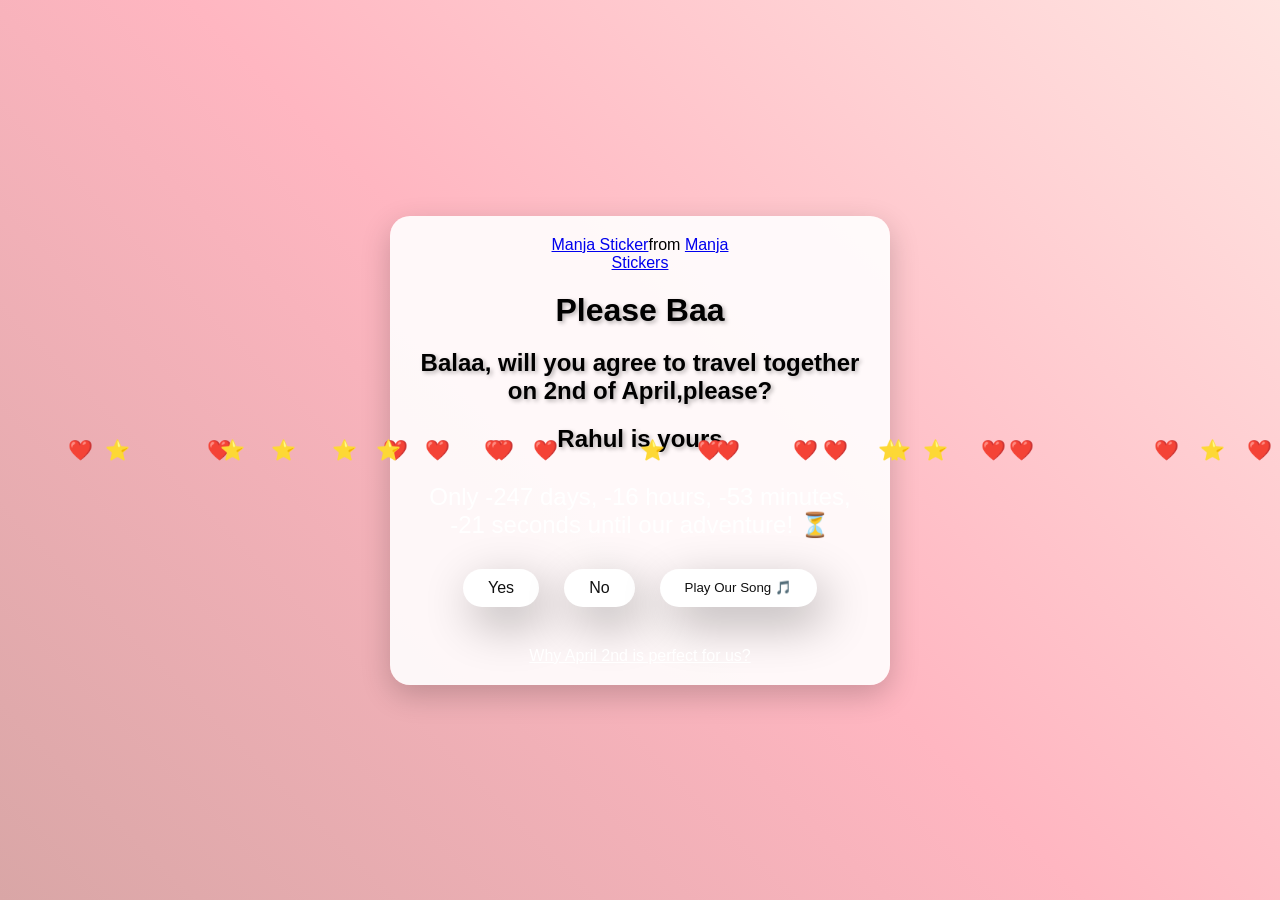
<file: index.html>
<!doctype html>
<html lang="en">
  <head>
    <meta charset="UTF-8" />
    <meta name="viewport" content="width=device-width, initial-scale=1.0" />
    <title>Proposed Her</title>

    <link rel="stylesheet" href="./style.css" />
  </head>

  <body>
    <div class="container">
      <div
        class="tenor-gif-embed"
        data-postid="22885016"
        data-share-method="host"
        data-aspect-ratio="1.04918"
        data-width="100%"
      >
        <a href="https://tenor.com/view/manja-gif-22885016">Manja Sticker</a
        >from
        <a href="https://tenor.com/search/manja-stickers">Manja Stickers</a>
      </div>

      <script
        type="text/javascript"
        async
        src="https://tenor.com/embed.js"
      ></script>
      <h1 id="type-h1" data-text="Please Baala, Sobt jau na 🤗"></h1>
      <h2>Balaa, will you agree to travel together on 2nd of April,please?</h2>
      <h2>Rahul is yours</h2>
      <div
        id="countdown"
        style="font-size: 24px; color: #fff; margin: 10px 0"
      ></div>

      <div class="btn">
        <a href="yes.html">Yes</a>
        <a href="no1.html">No</a>
        <button onclick="playSongAndShowModal()">Play Our Song 🎵</button>
      </div>
      <div style="margin-top: 20px">
        <a href="reasons.html" style="color: #fff; text-decoration: underline"
          >Why April 2nd is perfect for us?</a
        >
      </div>
    </div>
    <audio
      id="bg-music"
      src="https://www.soundjay.com/misc/sounds/romantic-piano-01.mp3"
      preload="auto"
    ></audio>
    <script>
      // Countdown to April 2, 2026
      const targetDate = new Date("2026-04-02T00:00:00");
      function updateCountdown() {
        const now = new Date();
        const diff = targetDate - now;
        const days = Math.floor(diff / (1000 * 60 * 60 * 24));
        const hours = Math.floor(
          (diff % (1000 * 60 * 60 * 24)) / (1000 * 60 * 60),
        );
        const minutes = Math.floor((diff % (1000 * 60 * 60)) / (1000 * 60));
        const seconds = Math.floor((diff % (1000 * 60)) / 1000);
        document.getElementById("countdown").innerText =
          `Only ${days} days, ${hours} hours, ${minutes} minutes, ${seconds} seconds until our adventure! ⏳`;
      }
      setInterval(updateCountdown, 1000);
      updateCountdown();
      // Function to play song and show modal
      function playSongAndShowModal() {
        document.getElementById("bg-music").play();
        showModal("Surprise! I love you more than anything in the world 💕");
      }
    </script>
    <script src="./script.js"></script>
  </body>
</html>
</file>
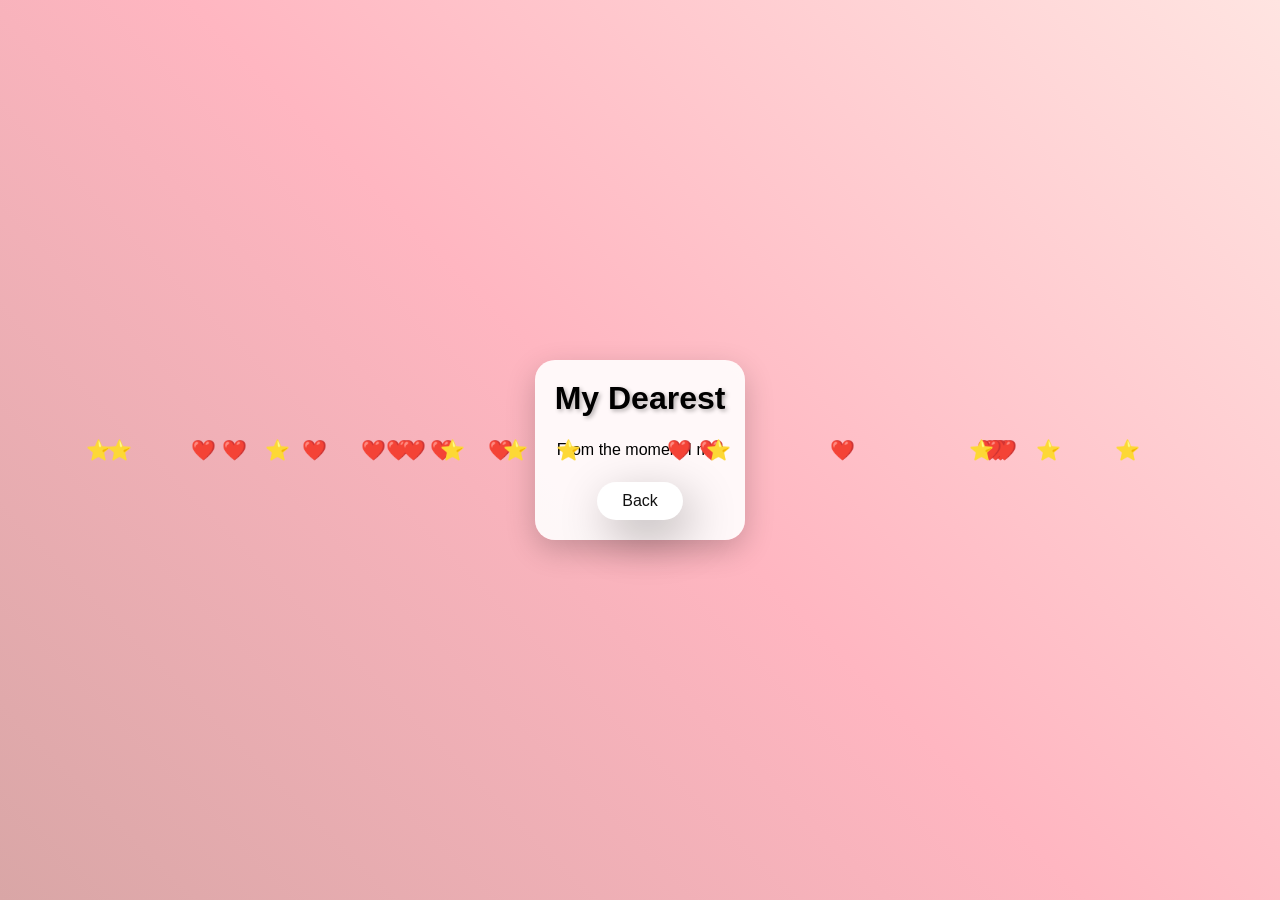
<file: loveletter.html>
<!doctype html>
<html lang="en">
  <head>
    <meta charset="UTF-8" />
    <meta name="viewport" content="width=device-width, initial-scale=1.0" />
    <title>My Love Letter</title>

    <link rel="stylesheet" href="./style.css" />
  </head>

  <body>
    <div class="container">
      <h1 id="type-h1" data-text="My Dearest Baala"></h1>
      <p
        id="letter"
        style="text-align: left; max-width: 400px; line-height: 1.6"
      ></p>
      <div class="btn">
        <a href="yes.html">Back</a>
      </div>
    </div>
    <script>
      const letterText = `From the moment I met you, my world changed. Your smile lights up my days, and your laughter is my favorite song. I promise to always cherish you, support you, and love you with all my heart. Traveling together on April 2nd is just the beginning of our beautiful journey. I love you endlessly! 💕`;
      const letterEl = document.getElementById("letter");
      let i = 0;
      function typeLetter() {
        if (i < letterText.length) {
          letterEl.innerHTML += letterText.charAt(i);
          i++;
          setTimeout(typeLetter, 50);
        }
      }
      typeLetter();
    </script>
    <script src="./script.js"></script>
  </body>
</html>
</file>
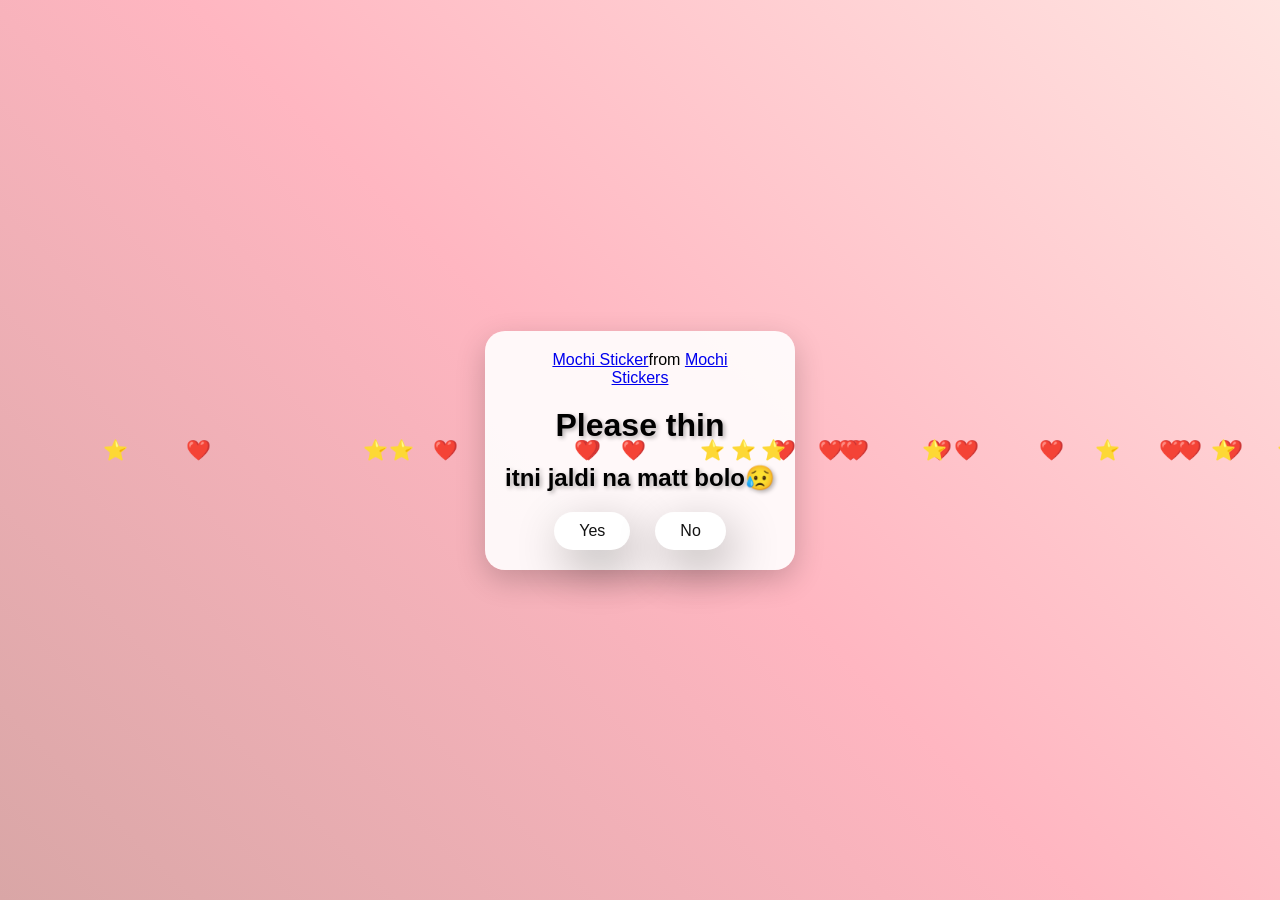
<file: no1.html>
<!doctype html>
<html lang="en">
  <head>
    <meta charset="UTF-8" />
    <meta name="viewport" content="width=device-width, initial-scale=1.0" />
    <title>Ask Her Out</title>

    <link rel="stylesheet" href="./style.css" />
  </head>

  <body>
    <div class="container">
      <div
        class="tenor-gif-embed"
        data-postid="22050818"
        data-share-method="host"
        data-aspect-ratio="1"
        data-width="100%"
      >
        <a href="https://tenor.com/view/mochi-gif-22050818">Mochi Sticker</a
        >from
        <a href="https://tenor.com/search/mochi-stickers">Mochi Stickers</a>
      </div>
      <script
        type="text/javascript"
        async
        src="https://tenor.com/embed.js"
      ></script>
      <h1 id="type-h1" data-text="Please think again! 🙄"></h1>
      <h2>itni jaldi na matt bolo😥</h2>

      <div class="btn">
        <a href="yes.html">Yes</a>
        <a href="no2.html">No</a>
      </div>
    </div>
    <script src="./script.js"></script>
  </body>
</html>
</file>
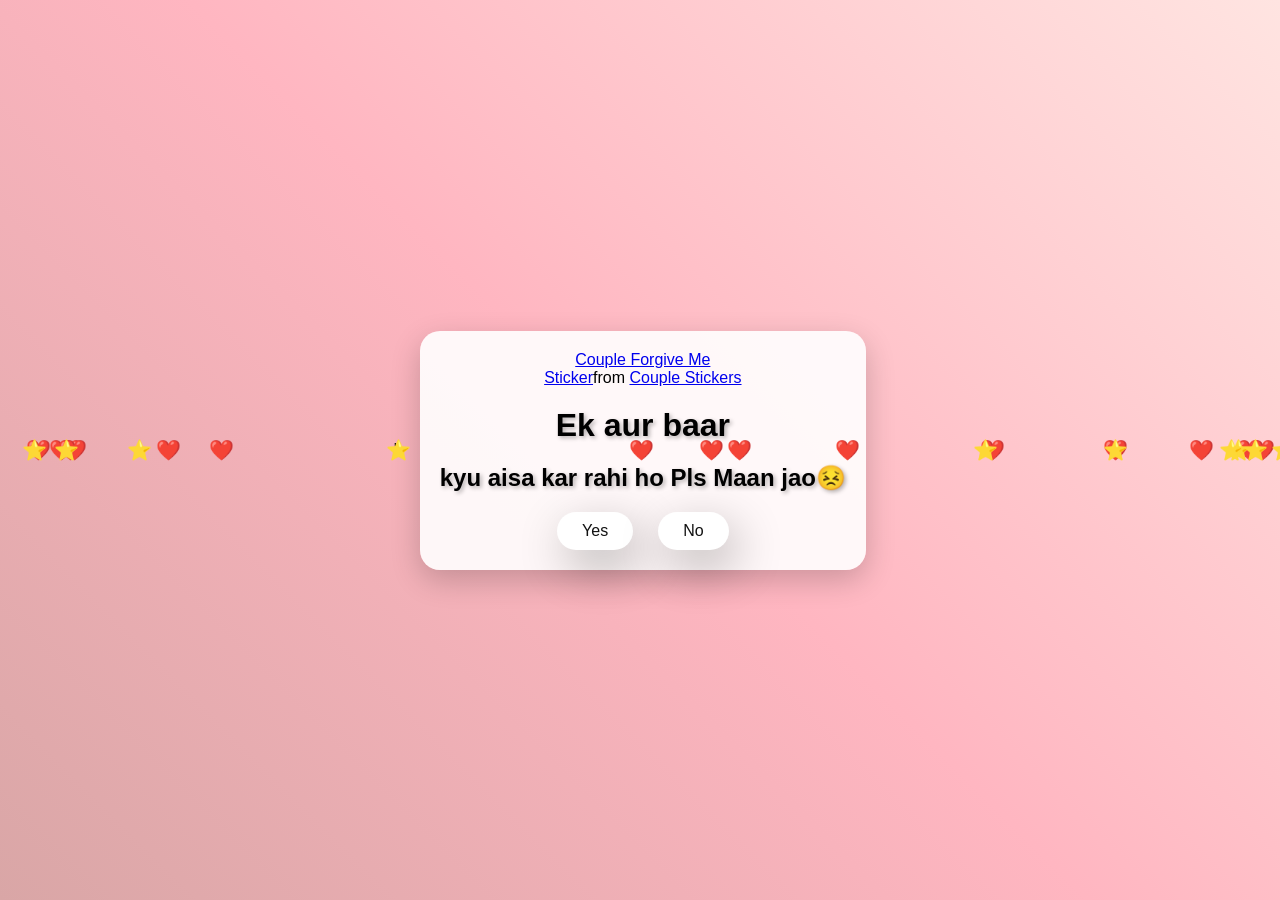
<file: no2.html>
"<!doctype html>
<html lang="en">
  <head>
    <meta charset="UTF-8" />
    <meta name="viewport" content="width=device-width, initial-scale=1.0" />
    <title>Ask Her Out</title>

    <link rel="stylesheet" href="./style.css" />
  </head>

  <body>
    <div class="container">
      <div
        class="tenor-gif-embed"
        data-postid="15195810"
        data-share-method="host"
        data-aspect-ratio="1"
        data-width="100%"
      >
        <a
          href="https://tenor.com/view/couple-forgive-me-asking-for-forgiveness-begging-crying-gif-15195810"
          >Couple Forgive Me Sticker</a
        >from
        <a href="https://tenor.com/search/couple-stickers">Couple Stickers</a>
      </div>
      <script
        type="text/javascript"
        async
        src="https://tenor.com/embed.js"
      ></script>

      <h1 id="type-h1" data-text="Ek aur baar Soch lo! 😣"></h1>
      <h2>kyu aisa kar rahi ho Pls Maan jao😣</h2>

      <div class="btn">
        <a href="yes.html">Yes</a>
        <a href="no3.html">No</a>
      </div>
    </div>
    <script src="./script.js"></script>
  </body>
</html>
</file>
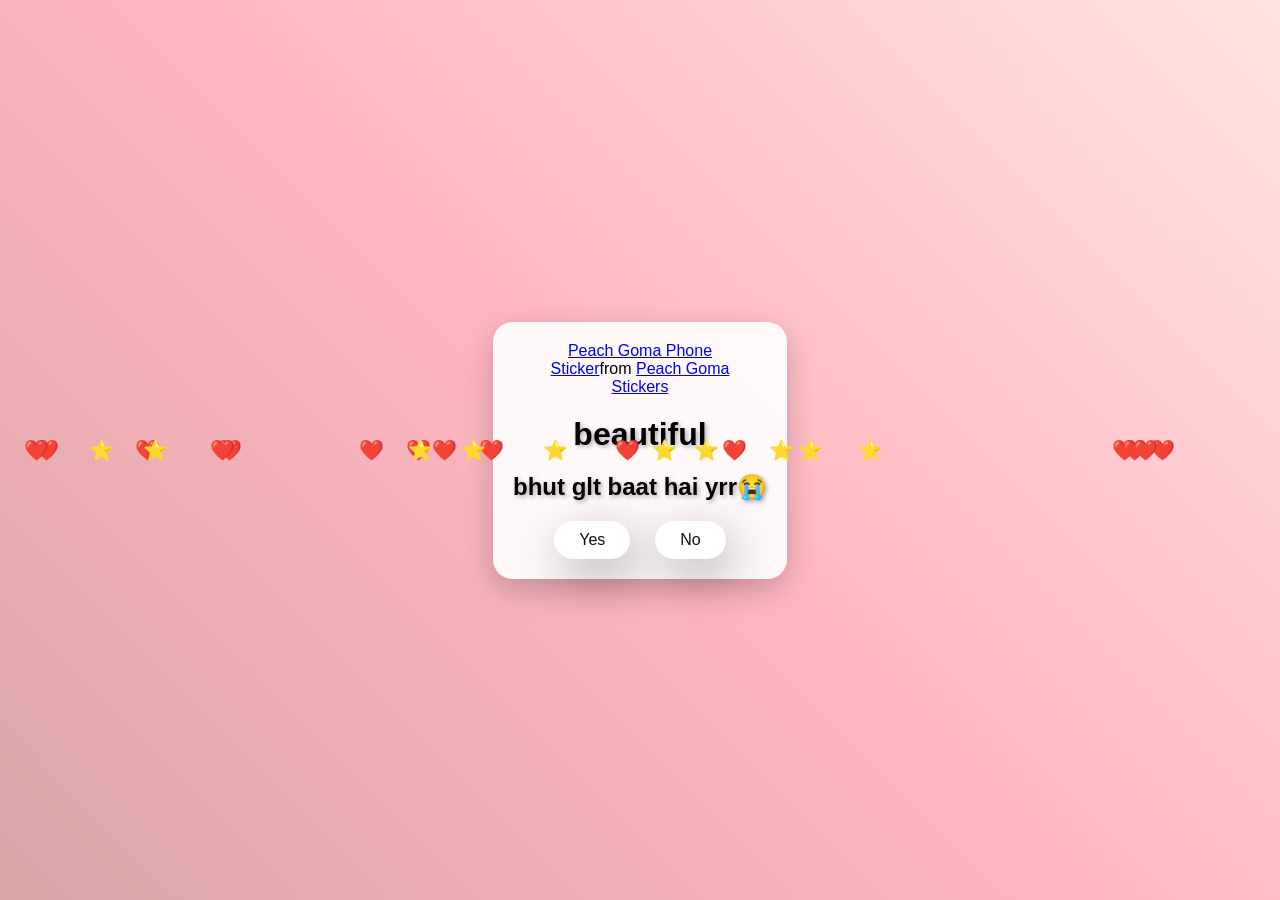
<file: no3.html>
<!doctype html>
<html lang="en">
  <head>
    <meta charset="UTF-8" />
    <meta name="viewport" content="width=device-width, initial-scale=1.0" />
    <title>Ask Her Out</title>

    <link rel="stylesheet" href="./style.css" />
  </head>

  <body>
    <div class="container">
      <div
        class="tenor-gif-embed"
        data-postid="15974530976611222074"
        data-share-method="host"
        data-aspect-ratio="1.26923"
        data-width="100%"
      >
        <a
          href="https://tenor.com/view/peach-goma-phone-gif-15974530976611222074"
          >Peach Goma Phone Sticker</a
        >from
        <a href="https://tenor.com/search/peach+goma-stickers"
          >Peach Goma Stickers</a
        >
      </div>
      <script
        type="text/javascript"
        async
        src="https://tenor.com/embed.js"
      ></script>

      <h1
        id="type-h1"
        data-text="beautiful pls Man jao na! Kitna code likh waogi😭"
      ></h1>
      <h2>bhut glt baat hai yrr😭</h2>

      <div class="btn">
        <a href="yes.html">Yes</a>
        <a href="no4.html" id="move-random">No</a>
      </div>
    </div>

    <script src="./script.js"></script>
  </body>
</html>
</file>
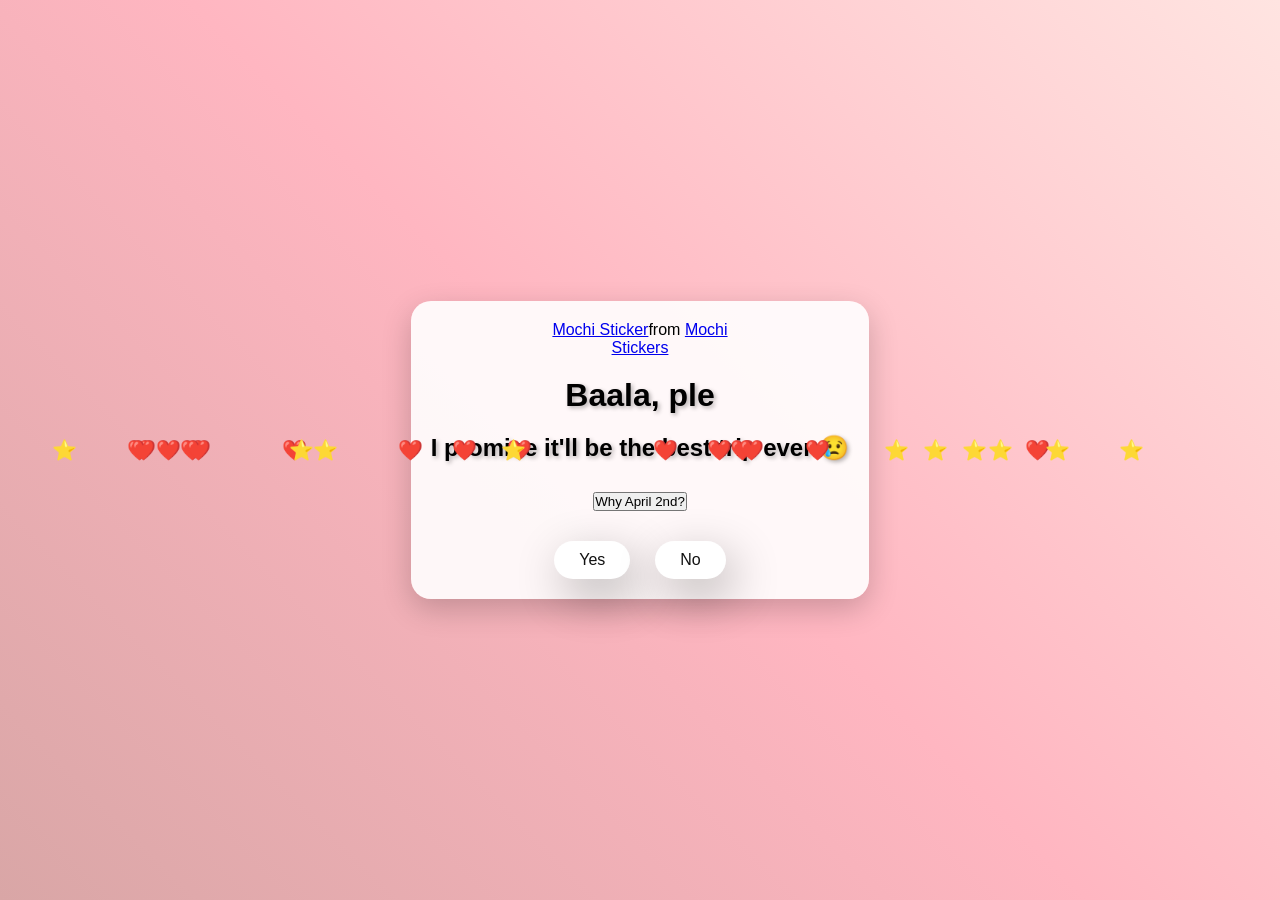
<file: no4.html>
<!doctype html>
<html lang="en">
  <head>
    <meta charset="UTF-8" />
    <meta name="viewport" content="width=device-width, initial-scale=1.0" />
    <title>Ask Her Out</title>

    <link rel="stylesheet" href="./style.css" />
  </head>

  <body>
    <div class="container">
      <div
        class="tenor-gif-embed"
        data-postid="22050818"
        data-share-method="host"
        data-aspect-ratio="1"
        data-width="100%"
      >
        <a href="https://tenor.com/view/mochi-gif-22050818">Mochi Sticker</a
        >from
        <a href="https://tenor.com/search/mochi-stickers">Mochi Stickers</a>
      </div>
      <script
        type="text/javascript"
        async
        src="https://tenor.com/embed.js"
      ></script>
      <h1 id="type-h1" data-text="Baala, please maan jao na! 😭"></h1>
      <h2>I promise it'll be the best trip ever 😢</h2>
      <button
        onclick="
          showModal(
            'April 2nd is special because it\'s when we can finally be together without worries! 🌟',
          )
        "
        style="margin: 10px"
      >
        Why April 2nd?
      </button>

      <div class="btn">
        <a href="yes.html">Yes</a>
        <a href="no5.html" id="move-random">No</a>
      </div>
    </div>

    <script src="./script.js"></script>
  </body>
</html>
</file>
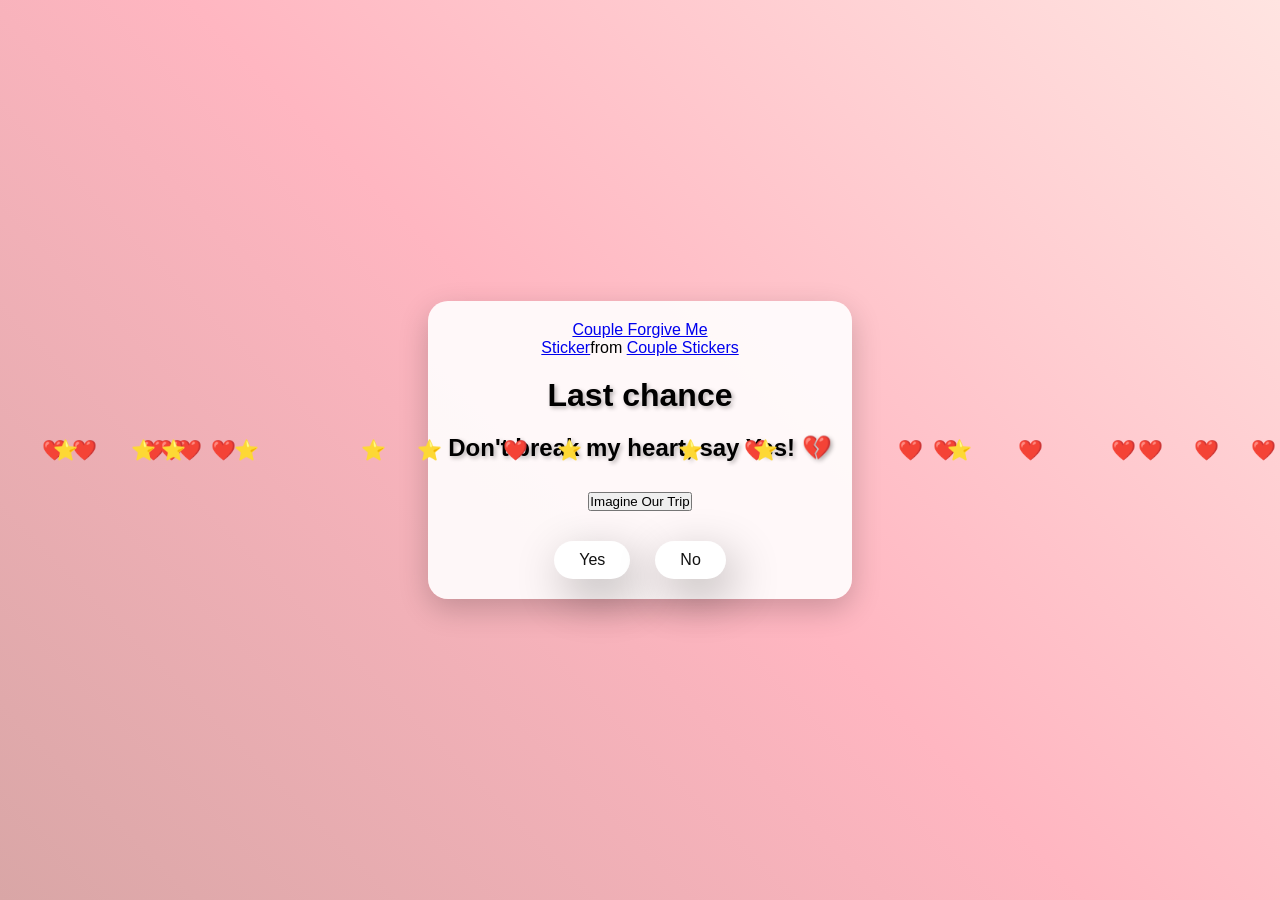
<file: no5.html>
<!doctype html>
<html lang="en">
  <head>
    <meta charset="UTF-8" />
    <meta name="viewport" content="width=device-width, initial-scale=1.0" />
    <title>Ask Her Out</title>

    <link rel="stylesheet" href="./style.css" />
  </head>

  <body>
    <div class="container">
      <div
        class="tenor-gif-embed"
        data-postid="15195810"
        data-share-method="host"
        data-aspect-ratio="1"
        data-width="100%"
      >
        <a
          href="https://tenor.com/view/couple-forgive-me-asking-for-forgiveness-begging-crying-gif-15195810"
          >Couple Forgive Me Sticker</a
        >from
        <a href="https://tenor.com/search/couple-stickers">Couple Stickers</a>
      </div>
      <script
        type="text/javascript"
        async
        src="https://tenor.com/embed.js"
      ></script>

      <h1 id="type-h1" data-text="Last chance, my love 😢"></h1>
      <h2>Don't break my heart, say Yes! 💔</h2>
      <button
        onclick="
          showModal(
            'Imagine us on that bus, holding hands, singing songs... it\'ll be paradise! 🎶',
          )
        "
        style="margin: 10px"
      >
        Imagine Our Trip
      </button>

      <div class="btn">
        <a href="yes.html">Yes</a>
        <a href="no6.html" id="move-random">No</a>
      </div>
    </div>

    <script src="./script.js"></script>
  </body>
</html>
</file>
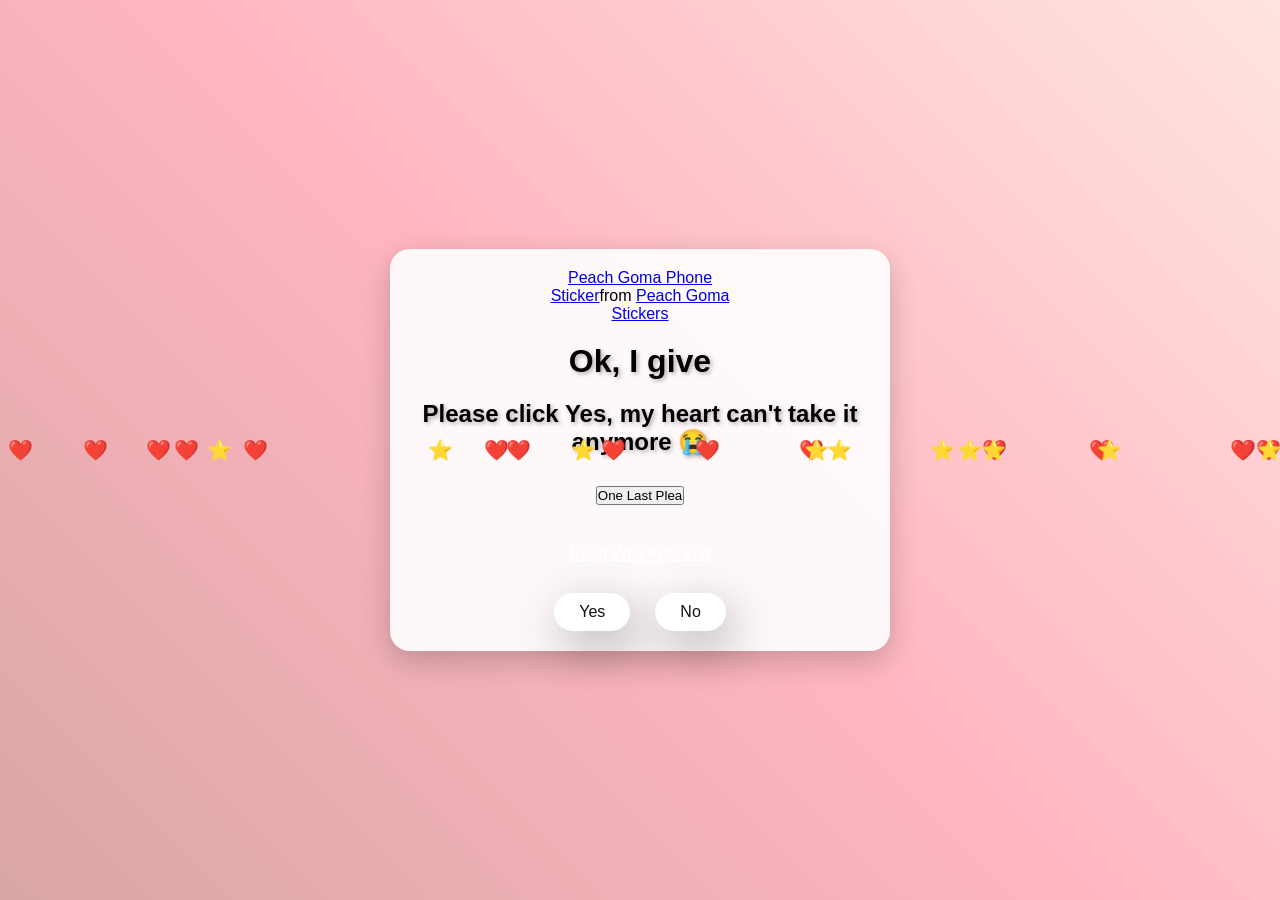
<file: no6.html>
<!doctype html>
<html lang="en">
  <head>
    <meta charset="UTF-8" />
    <meta name="viewport" content="width=device-width, initial-scale=1.0" />
    <title>Ask Her Out</title>

    <link rel="stylesheet" href="./style.css" />
  </head>

  <body>
    <div class="container">
      <div
        class="tenor-gif-embed"
        data-postid="15974530976611222074"
        data-share-method="host"
        data-aspect-ratio="1.26923"
        data-width="100%"
      >
        <a
          href="https://tenor.com/view/peach-goma-phone-gif-15974530976611222074"
          >Peach Goma Phone Sticker</a
        >from
        <a href="https://tenor.com/search/peach+goma-stickers"
          >Peach Goma Stickers</a
        >
      </div>
      <script
        type="text/javascript"
        async
        src="https://tenor.com/embed.js"
      ></script>

      <h1
        id="type-h1"
        data-text="Ok, I give up... but I know you'll change your mind 💔"
      ></h1>
      <h2>Please click Yes, my heart can't take it anymore 😭</h2>
      <button
        onclick="
          showModal(
            'Please, Baala, say Yes for our love! I promise it will be unforgettable! 💕',
          )
        "
        style="margin: 10px"
      >
        One Last Plea
      </button>
      <a
        href="reasons.html"
        style="
          color: #fff;
          text-decoration: underline;
          margin: 10px;
          display: inline-block;
        "
        >Read Why April 2nd</a
      >

      <div class="btn">
        <a href="yes.html">Yes</a>
        <a href="no1.html" id="move-random">No</a>
      </div>
    </div>

    <script src="./script.js"></script>
  </body>
</html>
</file>
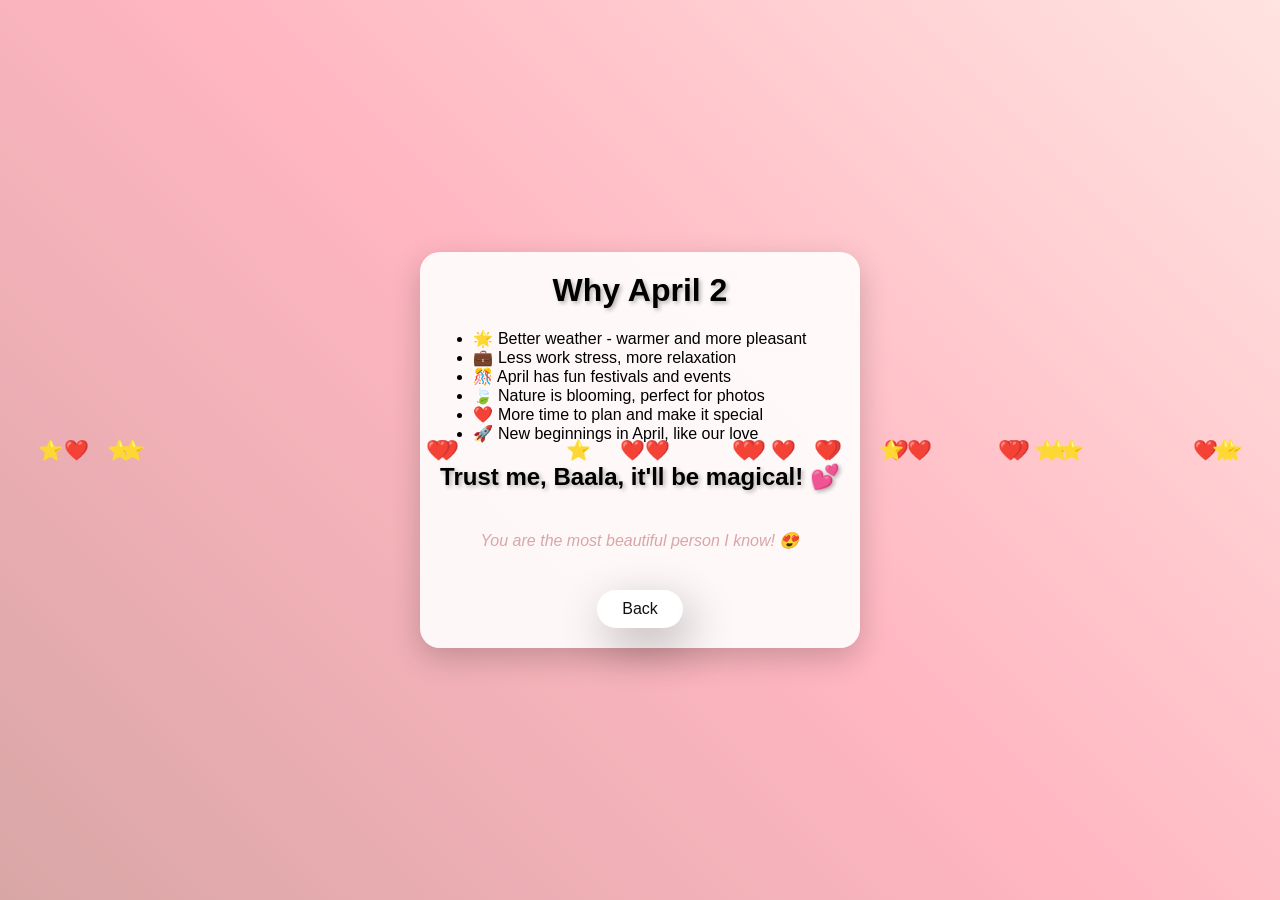
<file: reasons.html>
<!doctype html>
<html lang="en">
  <head>
    <meta charset="UTF-8" />
    <meta name="viewport" content="width=device-width, initial-scale=1.0" />
    <title>Why April 2nd?</title>

    <link rel="stylesheet" href="./style.css" />
  </head>

  <body>
    <div class="container">
      <h1 id="type-h1" data-text="Why April 2nd is Perfect for Our Trip"></h1>
      <ul style="text-align: left; max-width: 400px">
        <li>🌟 Better weather - warmer and more pleasant</li>
        <li>💼 Less work stress, more relaxation</li>
        <li>🎊 April has fun festivals and events</li>
        <li>🍃 Nature is blooming, perfect for photos</li>
        <li>❤️ More time to plan and make it special</li>
        <li>🚀 New beginnings in April, like our love</li>
      </ul>
      <h2>Trust me, Baala, it'll be magical! 💕</h2>
      <div
        id="compliment"
        style="font-style: italic; margin: 20px 0; color: #d9a6a6"
      ></div>
      <div class="btn">
        <a href="index.html">Back</a>
      </div>
    </div>
    <script>
      const compliments = [
        "You are the most beautiful person I know! 😍",
        "Your smile makes my heart skip a beat! 💓",
        "I love how kind and caring you are! 🥰",
        "You make every moment special! ✨",
        "I can't imagine my life without you! 💑",
      ];
      let compIndex = 0;
      const compEl = document.getElementById("compliment");
      function showCompliment() {
        compEl.innerText = compliments[compIndex];
        compIndex = (compIndex + 1) % compliments.length;
      }
      setInterval(showCompliment, 3000);
      showCompliment();
    </script>
    <script src="./script.js"></script>
  </body>
</html>
</file>
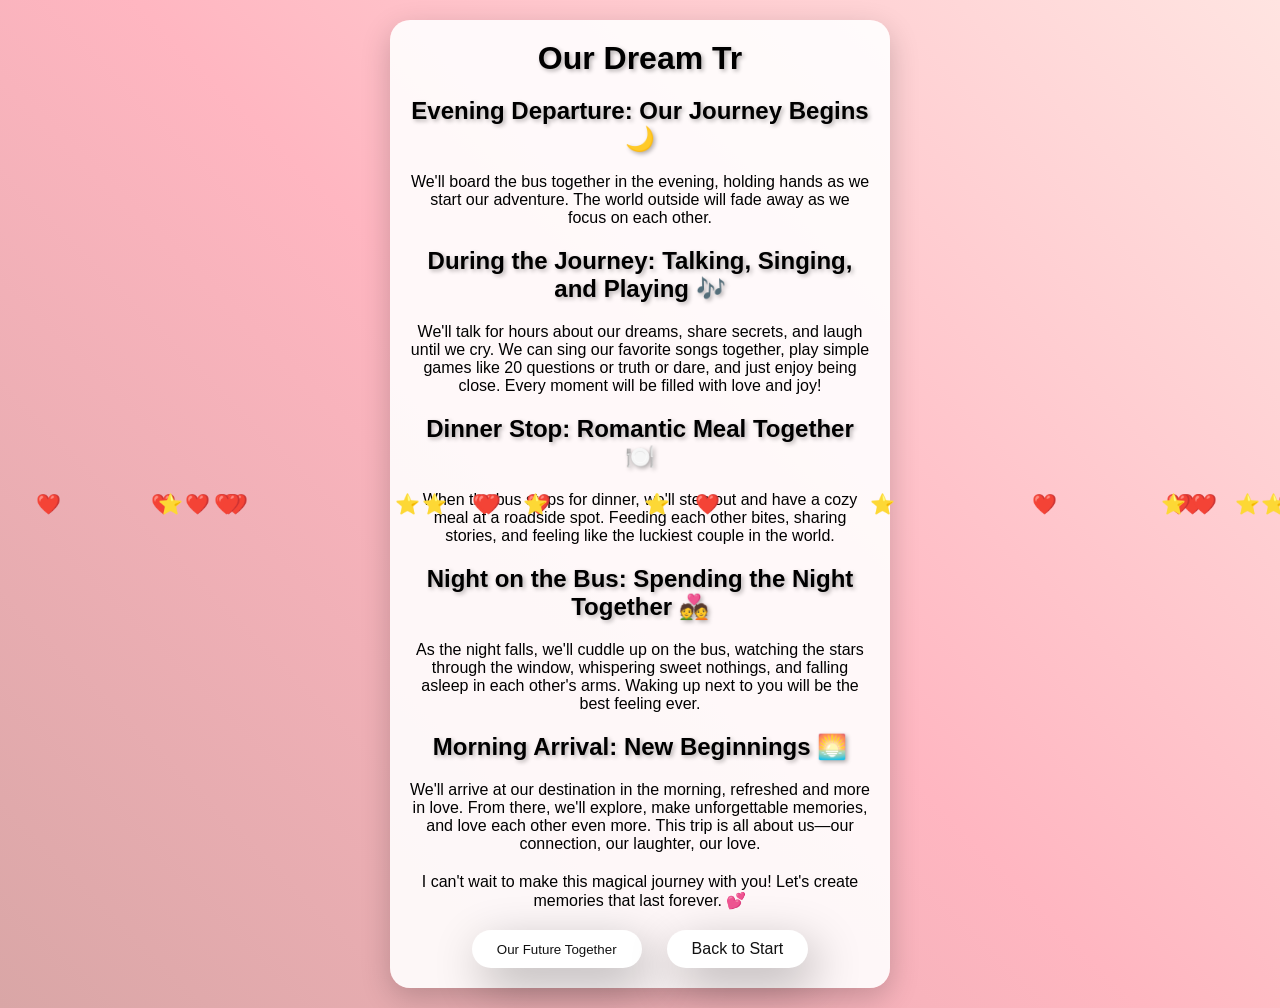
<file: trip.html>
<!doctype html>
<html lang="en">
  <head>
    <meta charset="UTF-8" />
    <meta name="viewport" content="width=device-width, initial-scale=1.0" />
    <title>Our Trip Plan</title>

    <link rel="stylesheet" href="./style.css" />
  </head>

  <body>
    <div class="container">
      <h1 id="type-h1" data-text="Our Dream Trip on April 2nd"></h1>
      <h2>Evening Departure: Our Journey Begins 🌙</h2>
      <p>
        We'll board the bus together in the evening, holding hands as we start
        our adventure. The world outside will fade away as we focus on each
        other.
      </p>
      <h2>During the Journey: Talking, Singing, and Playing 🎶</h2>
      <p>
        We'll talk for hours about our dreams, share secrets, and laugh until we
        cry. We can sing our favorite songs together, play simple games like 20
        questions or truth or dare, and just enjoy being close. Every moment
        will be filled with love and joy!
      </p>
      <h2>Dinner Stop: Romantic Meal Together 🍽️</h2>
      <p>
        When the bus stops for dinner, we'll step out and have a cozy meal at a
        roadside spot. Feeding each other bites, sharing stories, and feeling
        like the luckiest couple in the world.
      </p>
      <h2>Night on the Bus: Spending the Night Together 💑</h2>
      <p>
        As the night falls, we'll cuddle up on the bus, watching the stars
        through the window, whispering sweet nothings, and falling asleep in
        each other's arms. Waking up next to you will be the best feeling ever.
      </p>
      <h2>Morning Arrival: New Beginnings 🌅</h2>
      <p>
        We'll arrive at our destination in the morning, refreshed and more in
        love. From there, we'll explore, make unforgettable memories, and love
        each other even more. This trip is all about us—our connection, our
        laughter, our love.
      </p>
      <p>
        I can't wait to make this magical journey with you! Let's create
        memories that last forever. 💕
      </p>
      <div class="btn">
        <button
          onclick="
            showModal(
              'And after our trip... I promise to love you forever and make every day special! 💍',
            )
          "
        >
          Our Future Together
        </button>
        <a href="yes.html">Back to Start</a>
      </div>
    </div>
    <script src="./script.js"></script>
  </body>
</html>
</file>
<file: style.css>
* {
    margin: 0;
    padding: 0;
    box-sizing: border-box;
    font-family: sans-serif;
  }
  
  body {
    width: 100%;
    min-height: 100vh;
    display: flex;
    justify-content: center;
    align-items: center;
    background: linear-gradient(45deg, #d9a6a6, #ffb6c1, #ffe4e1);
  }
  
  .container {
    display: flex;
    flex-direction: column;
    text-align: center;
    align-items: center;
    gap: 20px;
    max-width: 500px;
    margin: 20px;
    animation: fadeIn 2s ease-in-out;
    background: rgba(255, 255, 255, 0.9);
    border-radius: 20px;
    padding: 20px;
    box-shadow: 0 10px 30px rgba(0,0,0,0.2);
  }
  
  @keyframes fadeIn {
    from { opacity: 0; transform: translateY(20px); }
    to { opacity: 1; transform: translateY(0); }
  }
  
  h1, h2, h3 {
    text-shadow: 2px 2px 4px rgba(0,0,0,0.3);
  }
  
  .container .tenor-gif-embed {
    max-width: 200px;
  }
  
  .container .btn {
    display: flex;
    gap: 25px;
    flex-wrap: wrap;
    justify-content: center;
  }
  
  .btn a, .btn button {
    text-decoration: none;
    color: #111;
    background: #fff;
    padding: 10px 25px;
    border-radius: 66px;
    box-shadow: 0.5rem 1rem 3rem hsl(0, 0%, 0%, 0.3);
    transition: transform 0.2s, box-shadow 0.2s;
    border: none;
    cursor: pointer;
  }
  
  .btn a:hover, .btn button:hover {
    transform: scale(1.05);
    box-shadow: 0.5rem 1rem 3rem hsl(0, 0%, 0%, 0.4);
  }
  
  /* Mobile responsiveness */
  @media (max-width: 600px) {
    .container {
      gap: 15px;
      margin: 10px;
    }
    
    .container .tenor-gif-embed {
      max-width: 150px;
    }
    
    .btn a, .btn button {
      padding: 15px 30px;
      font-size: 18px;
    }
    
    .btn {
      gap: 20px;
    }
  }

.heart, .star {
  position: absolute;
  font-size: 20px;
  animation: fall 10s linear infinite;
  pointer-events: none;
}

.heart {
  color: #ff69b4;
}

.star {
  color: #ffd700;
}

@keyframes fall {
  0% { top: -10px; opacity: 1; }
  100% { top: 100vh; opacity: 0; }
}

/* Modal styles */
.modal {
  display: none;
  position: fixed;
  z-index: 1000;
  left: 0;
  top: 0;
  width: 100%;
  height: 100%;
  background-color: rgba(0,0,0,0.5);
  justify-content: center;
  align-items: center;
}

.modal-content {
  background: white;
  padding: 20px;
  border-radius: 10px;
  text-align: center;
  max-width: 300px;
  box-shadow: 0 5px 15px rgba(0,0,0,0.3);
}

.close {
  float: right;
  font-size: 28px;
  font-weight: bold;
  cursor: pointer;
}
</file>
